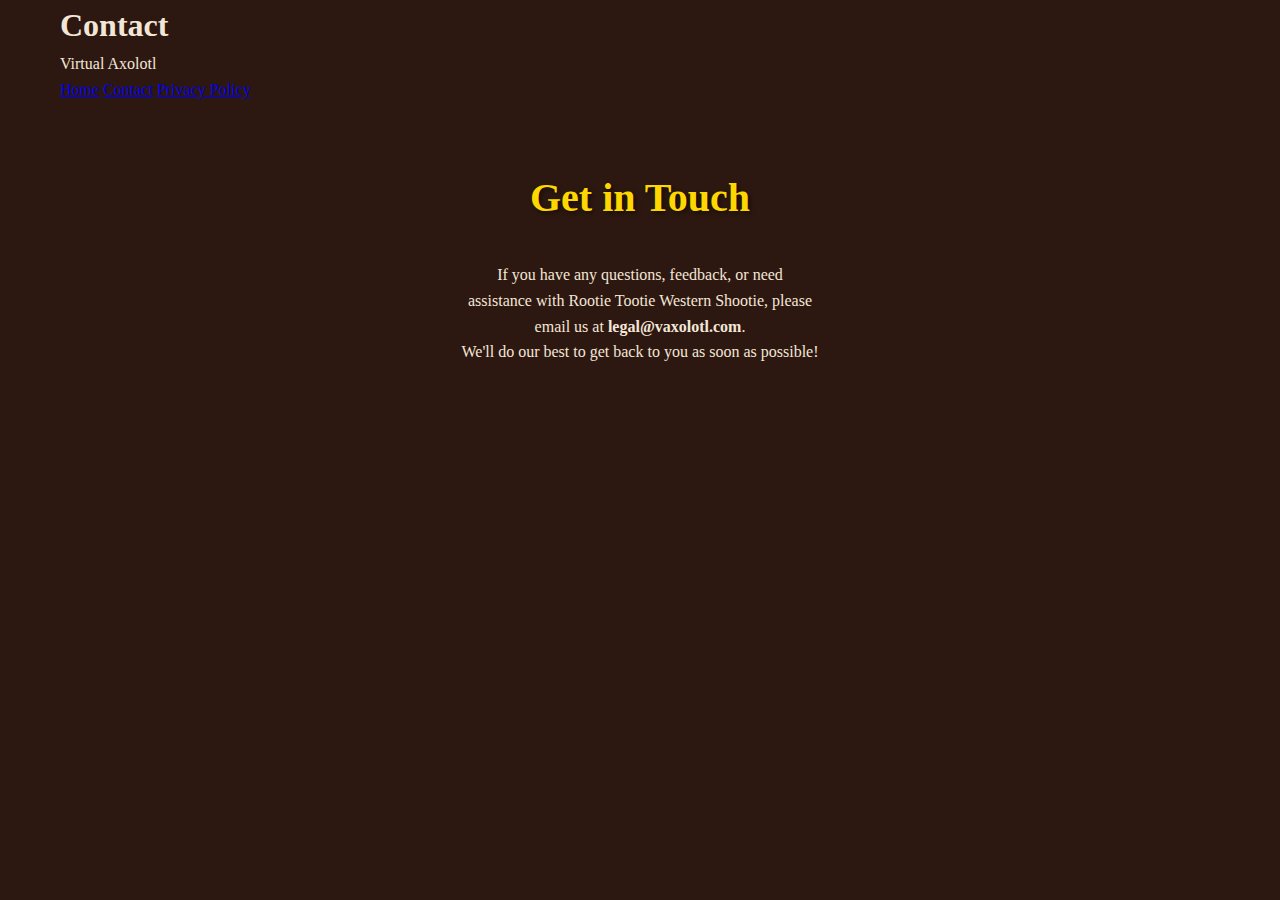
<file: contact.html>
<!DOCTYPE html>
<html lang="en">
<head>
    <meta charset="UTF-8">
    <meta name="viewport" content="width=device-width, initial-scale=1.0">
    <title>Contact - Rootie Tootie Western Shootie</title>
    <link rel="icon" type="image/png" href="Art/Game-Logo/RTWS-logo_360x360.png">
    <link rel="stylesheet" href="styles.css">
</head>
<body>
    <header>
        <div class="container">
            <div class="header-content">
                <h1>Contact</h1>
                <p class="company">Virtual Axolotl</p>
            </div>
            <nav class="main-nav">
                <a href="index.html" class="nav-link">Home</a>
                <a href="contact.html" class="nav-link active">Contact</a>
                <a href="privacy-policy.html" class="nav-link">Privacy Policy</a>
            </nav>
        </div>
    </header>

    <section class="section">
        <div class="container">
            <div class="contact-content">
                <h2>Get in Touch</h2>
                <p>If you have any questions, feedback, or need<br> assistance with Rootie Tootie Western Shootie, please<br> email us at <strong>legal@vaxolotl.com</strong>.<br> We'll do our best to get back to you as soon as possible!</p>
            </div>
        </div>
    </section>
</body>
</html>
</file>
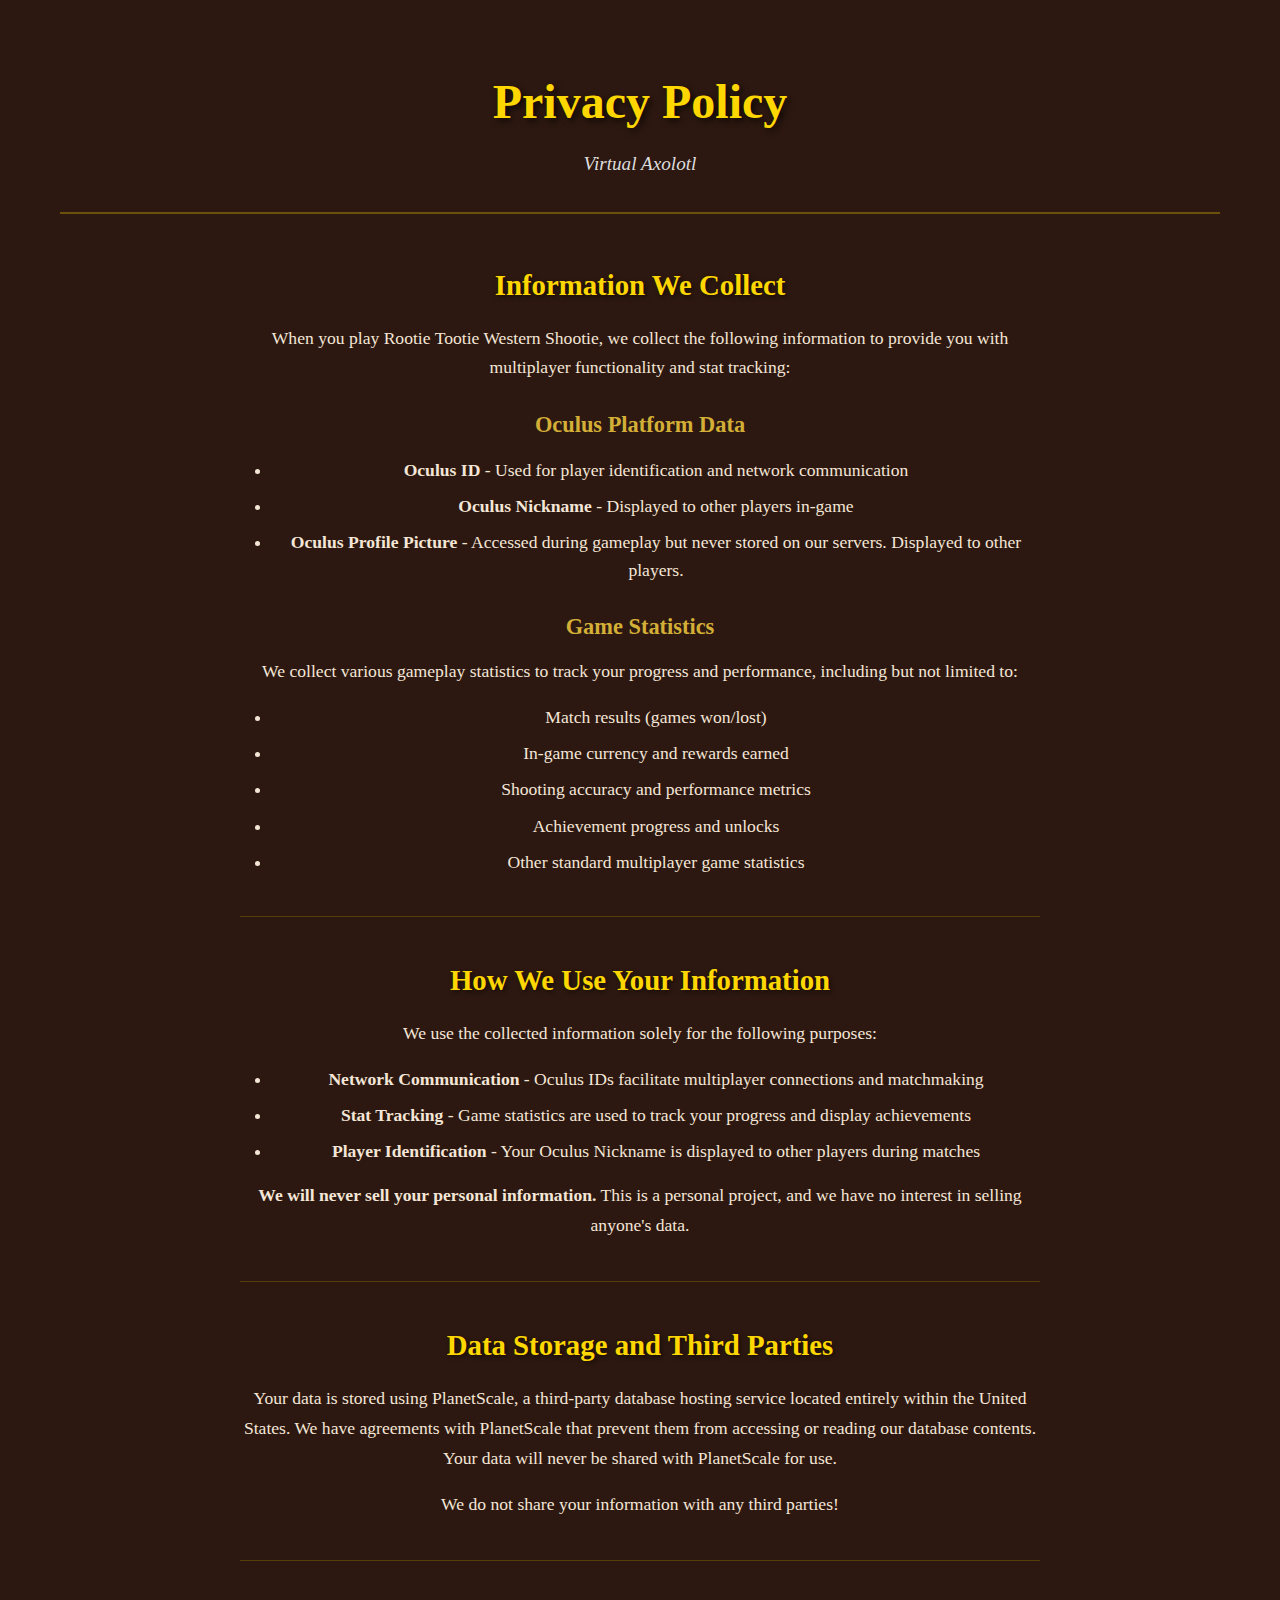
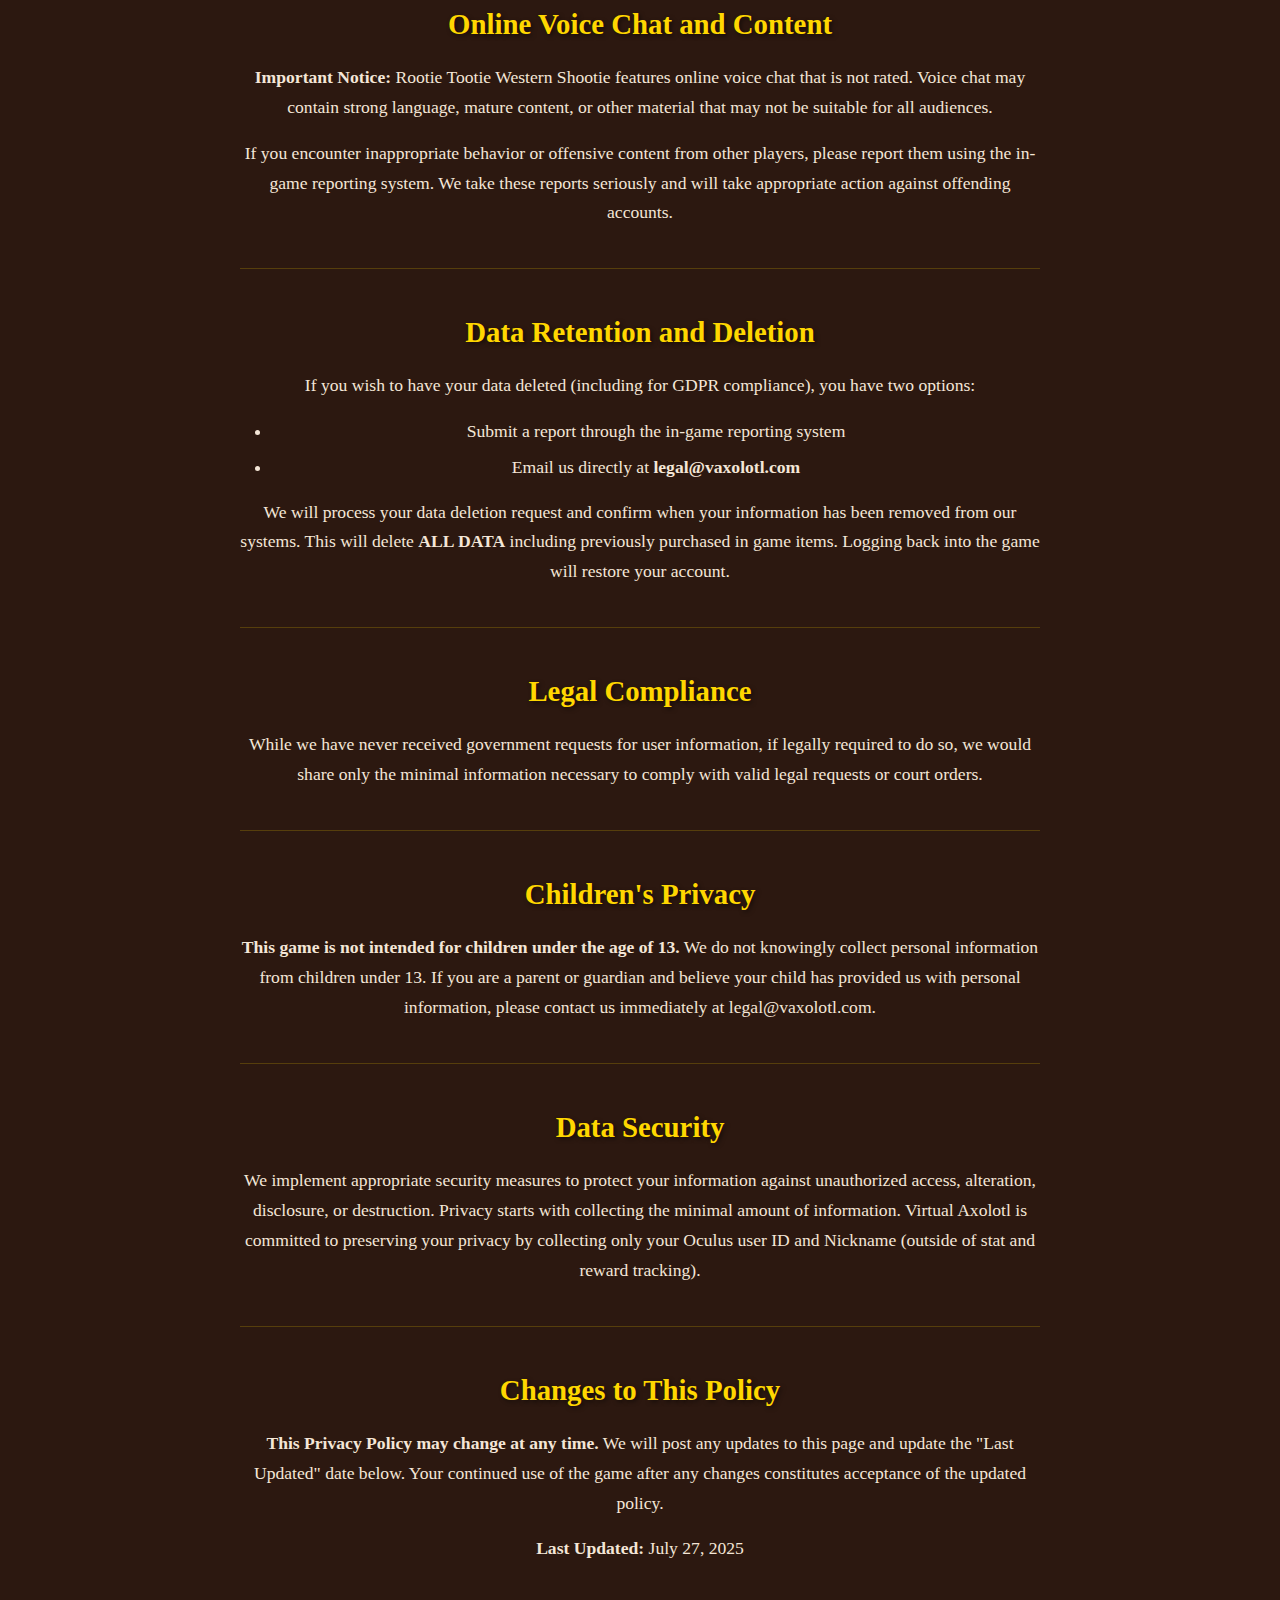
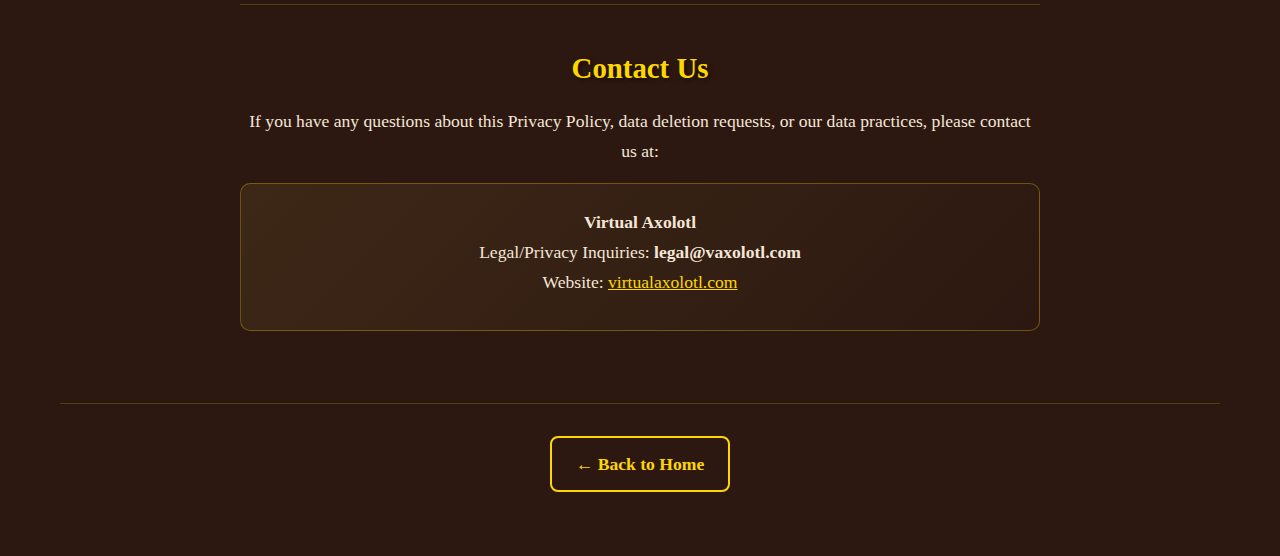
<file: privacy-policy.html>
<!DOCTYPE html>
<html lang="en">
<head>
    <meta charset="UTF-8">
    <meta name="viewport" content="width=device-width, initial-scale=1.0">
    <title>Privacy Policy - Rootie Tootie Western Shootie</title>
    <link rel="icon" type="image/png" href="Art/Game-Logo/RTWS-logo_360x360.png">
    <link rel="stylesheet" href="styles.css">
</head>
<body>
    <section class="section">
        <div class="container">
            <div class="privacy-header">
                <h1>Privacy Policy</h1>
                <p class="company">Virtual Axolotl</p>
            </div>
            <div class="privacy-content">
                <div class="privacy-section">
                    <h2>Information We Collect</h2>
                    <p>When you play Rootie Tootie Western Shootie, we collect the following information to provide you with multiplayer functionality and stat tracking:</p>
                    
                    <h3>Oculus Platform Data</h3>
                    <ul>
                        <li><strong>Oculus ID</strong> - Used for player identification and network communication</li>
                        <li><strong>Oculus Nickname</strong> - Displayed to other players in-game</li>
                        <li><strong>Oculus Profile Picture</strong> - Accessed during gameplay but never stored on our servers. Displayed to other players.</li>
                    </ul>

                    <h3>Game Statistics</h3>
                    <p>We collect various gameplay statistics to track your progress and performance, including but not limited to:</p>
                    <ul>
                        <li>Match results (games won/lost)</li>
                        <li>In-game currency and rewards earned</li>
                        <li>Shooting accuracy and performance metrics</li>
                        <li>Achievement progress and unlocks</li>
                        <li>Other standard multiplayer game statistics</li>
                    </ul>
                </div>

                <div class="privacy-section">
                    <h2>How We Use Your Information</h2>
                    <p>We use the collected information solely for the following purposes:</p>
                    <ul>
                        <li><strong>Network Communication</strong> - Oculus IDs facilitate multiplayer connections and matchmaking</li>
                        <li><strong>Stat Tracking</strong> - Game statistics are used to track your progress and display achievements</li>
                        <li><strong>Player Identification</strong> - Your Oculus Nickname is displayed to other players during matches</li>
                    </ul>
                    <p><strong>We will never sell your personal information.</strong> This is a personal project, and we have no interest in selling anyone's data.</p>
                </div>

                <div class="privacy-section">
                    <h2>Data Storage and Third Parties</h2>
                    <p>Your data is stored using PlanetScale, a third-party database hosting service located entirely within the United States. We have agreements with PlanetScale that prevent them from accessing or reading our database contents. Your data will never be shared with PlanetScale for use.</p>
                    <p>We do not share your information with any third parties!</p>
                </div>

                <div class="privacy-section">
                    <h2>Online Voice Chat and Content</h2>
                    <p><strong>Important Notice:</strong> Rootie Tootie Western Shootie features online voice chat that is not rated. Voice chat may contain strong language, mature content, or other material that may not be suitable for all audiences.</p>
                    <p>If you encounter inappropriate behavior or offensive content from other players, please report them using the in-game reporting system. We take these reports seriously and will take appropriate action against offending accounts.</p>
                </div>

                <div class="privacy-section">
                    <h2>Data Retention and Deletion</h2>
                    <p>If you wish to have your data deleted (including for GDPR compliance), you have two options:</p>
                    <ul>
                        <li>Submit a report through the in-game reporting system</li>
                        <li>Email us directly at <strong>legal@vaxolotl.com</strong></li>
                    </ul>
                    <p>We will process your data deletion request and confirm when your information has been removed from our systems. This will delete <strong>ALL DATA</strong> including previously purchased in game items. Logging back into the game will restore your account.</p>
                </div>

                <div class="privacy-section">
                    <h2>Legal Compliance</h2>
                    <p>While we have never received government requests for user information, if legally required to do so, we would share only the minimal information necessary to comply with valid legal requests or court orders.</p>
                </div>

                <div class="privacy-section">
                    <h2>Children's Privacy</h2>
                    <p><strong>This game is not intended for children under the age of 13.</strong> We do not knowingly collect personal information from children under 13. If you are a parent or guardian and believe your child has provided us with personal information, please contact us immediately at legal@vaxolotl.com.</p>
                </div>

                <div class="privacy-section">
                    <h2>Data Security</h2>
                    <p>We implement appropriate security measures to protect your information against unauthorized access, alteration, disclosure, or destruction. Privacy starts with collecting the minimal amount of information. Virtual Axolotl is committed to preserving your privacy by collecting only your Oculus user ID and Nickname (outside of stat and reward tracking).</p>
                </div>

                <div class="privacy-section">
                    <h2>Changes to This Policy</h2>
                    <p><strong>This Privacy Policy may change at any time.</strong> We will post any updates to this page and update the "Last Updated" date below. Your continued use of the game after any changes constitutes acceptance of the updated policy.</p>
                    <p><strong>Last Updated:</strong> July 27, 2025</p>
                </div>

                <div class="privacy-section">
                    <h2>Contact Us</h2>
                    <p>If you have any questions about this Privacy Policy, data deletion requests, or our data practices, please contact us at:</p>
                    <div class="contact-info">
                        <p><strong>Virtual Axolotl</strong><br>
                        Legal/Privacy Inquiries: <strong>legal@vaxolotl.com</strong><br>
                        Website: <a href="index.html">virtualaxolotl.com</a></p>
                    </div>
                </div>
            </div>
            <div class="back-to-home">
                <a href="index.html" class="home-link">← Back to Home</a>
            </div>
        </div>
    </section>
</body>
</html>
</file>
<file: styles.css>
* {
    margin: 0;
    padding: 0;
    box-sizing: border-box;
}

body {
    font-family: 'Georgia', serif;
    background-color: #2c1810;
    color: #f4e6d7;
    line-height: 1.6;
}

.container {
    max-width: 1200px;
    margin: 0 auto;
    padding: 0 20px;
}

/* Hero Banner Section */
.hero-banner {
    position: relative;
    width: 100%;
    height: 70vh;
    min-height: 500px;
    max-height: 900px;
    overflow: hidden;
    display: flex;
    align-items: center;
    justify-content: center;
    background: #2c1810;
    padding: 20px;
}

.hero-banner-image {
    width: 100%;
    height: 100%;
    object-fit: contain;
    object-position: center;
    display: block;
    border-radius: 8px;
}

/* Features Grid Section */
.features-grid-section {
    padding: 4rem 0;
    background: linear-gradient(135deg, #1a0f08, #2c1810);
}

.features-grid {
    display: grid;
    grid-template-columns: repeat(auto-fit, minmax(300px, 1fr));
    gap: 2rem;
    max-width: 1200px;
    margin: 0 auto;
}

.feature-item {
    position: relative;
    border-radius: 15px;
    overflow: hidden;
    box-shadow: 0 10px 30px rgba(0,0,0,0.3);
    transition: transform 0.3s ease, box-shadow 0.3s ease;
    cursor: pointer;
    background: #2c1810;
}

.feature-item:hover {
    transform: translateY(-5px);
    box-shadow: 0 15px 40px rgba(0,0,0,0.4);
}

.feature-item img {
    width: 100%;
    height: 250px;
    object-fit: cover;
    object-position: center;
    display: block;
    transition: transform 0.3s ease;
}

.feature-item:hover img {
    transform: scale(1.05);
}

/* Fullscreen Overlay */
.fullscreen-overlay {
    position: fixed;
    top: 0;
    left: 0;
    width: 100%;
    height: 100%;
    background: rgba(0, 0, 0, 0.95);
    z-index: 9999;
    display: flex;
    align-items: center;
    justify-content: center;
    opacity: 0;
    visibility: hidden;
    transition: opacity 0.3s ease, visibility 0.3s ease;
}

.fullscreen-overlay.active {
    opacity: 1;
    visibility: visible;
}

.fullscreen-overlay img {
    max-width: 95%;
    max-height: 95%;
    object-fit: contain;
    border-radius: 10px;
    box-shadow: 0 10px 50px rgba(0,0,0,0.5);
}

/* Section Styling */
.section {
    padding: 4rem 0;
    text-align: center;
}

.section h2 {
    font-size: 2.5rem;
    color: #ffd700;
    margin-bottom: 2rem;
    text-shadow: 2px 2px 4px rgba(0,0,0,0.5);
}

/* Team Grid */
.team-grid {
    display: grid;
    grid-template-columns: repeat(auto-fit, minmax(300px, 1fr));
    gap: 2rem;
    max-width: 1000px;
    margin: 0 auto;
}

.team-card {
    background: linear-gradient(135deg, #3d2817, #2c1810);
    border-radius: 15px;
    padding: 2rem;
    text-align: center;
    box-shadow: 0 10px 30px rgba(0,0,0,0.3);
    border: 2px solid rgba(255, 215, 0, 0.2);
    transition: transform 0.3s ease, box-shadow 0.3s ease;
}

.team-card:hover {
    transform: translateY(-5px);
    box-shadow: 0 15px 40px rgba(0,0,0,0.4);
    border-color: rgba(255, 215, 0, 0.4);
}

.team-card h3 {
    font-size: 1.8rem;
    color: #ffd700;
    margin-bottom: 0.5rem;
    text-shadow: 2px 2px 4px rgba(0,0,0,0.5);
}

.team-card .role {
    font-size: 1.2rem;
    color: #d4af37;
    font-weight: bold;
    margin-bottom: 1rem;
    text-transform: uppercase;
    letter-spacing: 1px;
}

.team-card .description {
    font-size: 1rem;
    color: #f4e6d7;
    margin-bottom: 1.5rem;
    line-height: 1.6;
}

.team-link {
    display: inline-block;
    color: #ffd700;
    text-decoration: underline;
    padding: 10px 20px;
    border: 2px solid #ffd700;
    border-radius: 5px;
    transition: all 0.3s ease;
    font-weight: bold;
}

.team-link:hover {
    background: #ffd700;
    color: #2c1810;
    text-decoration: none;
}

/* Privacy Policy Styles */
.privacy-header {
    text-align: center;
    margin-bottom: 3rem;
    padding-bottom: 2rem;
    border-bottom: 2px solid rgba(255, 215, 0, 0.3);
}

.privacy-header h1 {
    font-size: 3rem;
    color: #ffd700;
    text-shadow: 3px 3px 6px rgba(0,0,0,0.7);
    margin-bottom: 0.5rem;
}

.privacy-header .company {
    font-size: 1.2rem;
    color: #ddd;
    font-style: italic;
}

.privacy-content {
    max-width: 800px;
    margin: 0 auto;
    text-align: left;
}

.back-to-home {
    text-align: center;
    margin-top: 3rem;
    padding-top: 2rem;
    border-top: 1px solid rgba(255, 215, 0, 0.2);
}

.home-link {
    display: inline-block;
    color: #ffd700;
    text-decoration: none;
    padding: 12px 24px;
    border: 2px solid #ffd700;
    border-radius: 8px;
    transition: all 0.3s ease;
    font-weight: bold;
    font-size: 1.1rem;
}

.home-link:hover {
    background: #ffd700;
    color: #2c1810;
}

/* Footer Content Layout */
.footer-content {
    display: grid;
    grid-template-columns: 1fr 1fr;
    gap: 3rem;
    max-width: 1000px;
    margin: 0 auto;
    align-items: start;
}

.contact-content, .privacy-content {
    text-align: center;
}

.privacy-link, .contact-link {
    display: inline-block;
    color: #ffd700;
    text-decoration: none;
    padding: 12px 24px;
    border: 2px solid #ffd700;
    border-radius: 8px;
    transition: all 0.3s ease;
    font-weight: bold;
    margin-top: 1rem;
}

.privacy-link:hover, .contact-link:hover {
    background: #ffd700;
    color: #2c1810;
}

.privacy-section {
    margin-bottom: 2.5rem;
    padding-bottom: 1.5rem;
    border-bottom: 1px solid rgba(255, 215, 0, 0.2);
}

.privacy-section:last-child {
    border-bottom: none;
}

.privacy-section h2 {
    font-size: 1.8rem;
    color: #ffd700;
    margin-bottom: 1rem;
    text-shadow: 2px 2px 4px rgba(0,0,0,0.5);
}

.privacy-section h3 {
    font-size: 1.4rem;
    color: #d4af37;
    margin-bottom: 0.8rem;
    margin-top: 1.5rem;
}

.privacy-section p {
    font-size: 1.1rem;
    color: #f4e6d7;
    line-height: 1.7;
    margin-bottom: 1rem;
}

.privacy-section ul {
    margin-left: 2rem;
    margin-bottom: 1rem;
}

.privacy-section li {
    font-size: 1.1rem;
    color: #f4e6d7;
    line-height: 1.6;
    margin-bottom: 0.5rem;
}

.contact-info {
    background: linear-gradient(135deg, #3d2817, #2c1810);
    padding: 1.5rem;
    border-radius: 10px;
    border: 1px solid rgba(255, 215, 0, 0.3);
    margin-top: 1rem;
}

.contact-info p {
    margin-bottom: 0.5rem;
}

.contact-info a {
    color: #ffd700;
    text-decoration: underline;
}

.contact-info a:hover {
    color: #d4af37;
}

/* Responsive Design */
@media (max-width: 768px) {
    .footer-content {
        grid-template-columns: 1fr;
        gap: 2rem;
    }
    
    .privacy-header h1 {
        font-size: 2rem;
    }
    
    .hero-banner {
        height: 50vh;
        min-height: 300px;
        max-height: 500px;
    }
    
    .features-grid {
        grid-template-columns: 1fr;
        gap: 1.5rem;
        padding: 0 20px;
    }
    
    .feature-item img {
        height: 200px;
    }
    
    .team-grid {
        grid-template-columns: 1fr;
        gap: 1.5rem;
    }
    
    .team-card {
        padding: 1.5rem;
    }
    
    .team-card h3 {
        font-size: 1.5rem;
    }
    
    .privacy-section ul {
        margin-left: 1rem;
    }
    
    .privacy-section h2 {
        font-size: 1.6rem;
    }
    
    .privacy-section h3 {
        font-size: 1.2rem;
    }
    
    .privacy-section p,
    .privacy-section li {
        font-size: 1rem;
    }
    
    .contact-info {
        padding: 1rem;
    }
    
    .section h2 {
        font-size: 2rem;
    }
}

@media (max-width: 480px) {
    .features-grid {
        gap: 1rem;
        padding: 0 15px;
    }
    
    .feature-item img {
        height: 180px;
    }
}
</file>
